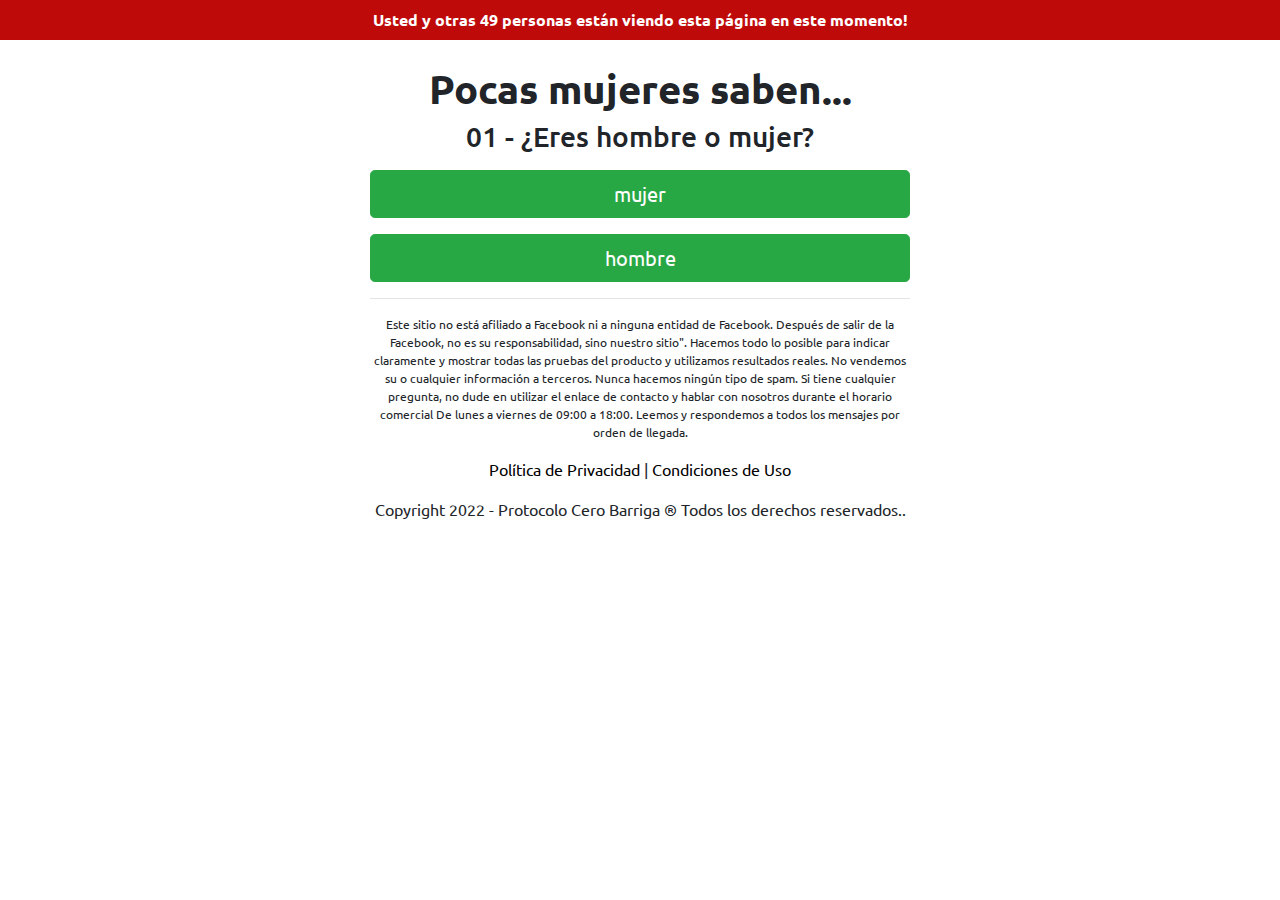
<file: quiz/index.html>
<!DOCTYPE html>
<html lang="pt-br">
  <head>
    <meta charset="utf-8">
    <meta name="viewport" content="width=device-width, initial-scale=1, shrink-to-fit=no">
    <link rel="stylesheet" href="https://stackpath.bootstrapcdn.com/bootstrap/4.1.3/css/bootstrap.min.css">
    <link rel="stylesheet" href="https://fonts.googleapis.com/css2?family=Ubuntu&display=swap">
    <link rel="shortcut icon" href="https://queimade3semanas.com/files/favicon.ico">
    <title>Protocolo Cero Barriga</title>
    <style>
      body {
        font-family: 'Ubuntu', sans-serif;
      }
      h1 {
        font-weight: bold;
      }
      nav {
        background-color: #BF0A0A;
      }
      span {
        font-weight: bold;
        color: white;
      }
      .smal {
        font-size: 12px;
      }
      .cpi {
        font-size: 20px;
      }
      .hide {
        display: none;
      }
    </style>
  </head>
  <body>
    <nav class="navbar justify-content-center text-center">
      <span>
        Usted y otras 49 personas están viendo esta página en este momento!
      </span>
    </nav>
    <div class="container py-4">
      <div class="row justify-content-center">
        <div class="col-lg-6 text-center">
          <h1>Pocas mujeres saben...</h1>
          <div id="p1">
            <h3>01 - ¿Eres hombre o mujer?</h3>
            <button onclick="next2()" class="btn btn-success btn-lg btn-block mt-3">mujer</button>
            <button onclick="next2()" class="btn btn-success btn-lg btn-block mt-3">hombre</button>
            
          </div>
          <div id="p2" class="hide">
            <h3>02 - ¿Realmente quieres conocer este secreto?</h3>
            <button onclick="next3()" class="btn btn-success btn-lg btn-block mt-3">sí</button>
            <button onclick="next3()" class="btn btn-success btn-lg btn-block mt-3">no</button>
            
          </div>
          <div id="p3" class="hide">
            <h3>03 - El siguiente video tiene un límite para que muy pocas personas lo vean al mismo tiempo ... ¿Tiene la intención de ver hasta el final?</h3>
            <button onclick="next4()" class="btn btn-success btn-lg btn-block mt-3">sí</button>
            <button onclick="next4()" class="btn btn-success btn-lg btn-block mt-3">no</button>
            
          
          </div>
          <hr>
          <p class="mt-3 smal">Este sitio no está afiliado a Facebook ni a ninguna entidad de Facebook.</b> Después de salir de la
          Facebook, no es su responsabilidad, sino nuestro sitio". Hacemos todo lo posible para indicar
          claramente y mostrar todas las pruebas del producto y utilizamos resultados reales. No vendemos su
          o cualquier información a terceros. Nunca hacemos ningún tipo de spam. Si tiene
          cualquier pregunta, no dude en utilizar el enlace de contacto y hablar con nosotros durante el horario comercial
          De lunes a viernes de 09:00 a 18:00. Leemos y respondemos a todos los mensajes por orden de llegada.</p>
          <p><a href="https://vidafelizz.site/privacidade.html" style="color: black;">Política de Privacidad</a> | <a href="https://vidafelizz.site/termos.html" style="color: black;">Condiciones de Uso</a></p>
          <p>Copyright 2022 - Protocolo Cero Barriga ® Todos los derechos reservados..</p>
        </div>
      </div>
    </div>
    <script>
      function next2() {
        document.getElementById("p1").classList.add("hide")
        document.getElementById("p2").classList.remove("hide")
      }
      function next3() {
        document.getElementById("p2").classList.add("hide")
        document.getElementById("p3").classList.remove("hide")
      }
      function next4() {
        location.href="https://vidafelizz.site" // SEU LINK AQUI
      }
    </script>
    <script src="https://code.jquery.com/jquery-3.3.1.slim.min.js"></script>
    <script src="https://cdnjs.cloudflare.com/ajax/libs/popper.js/1.14.3/umd/popper.min.js"></script>
    <script src="https://stackpath.bootstrapcdn.com/bootstrap/4.1.3/js/bootstrap.min.js"></script>
  </body>
</html>
</file>
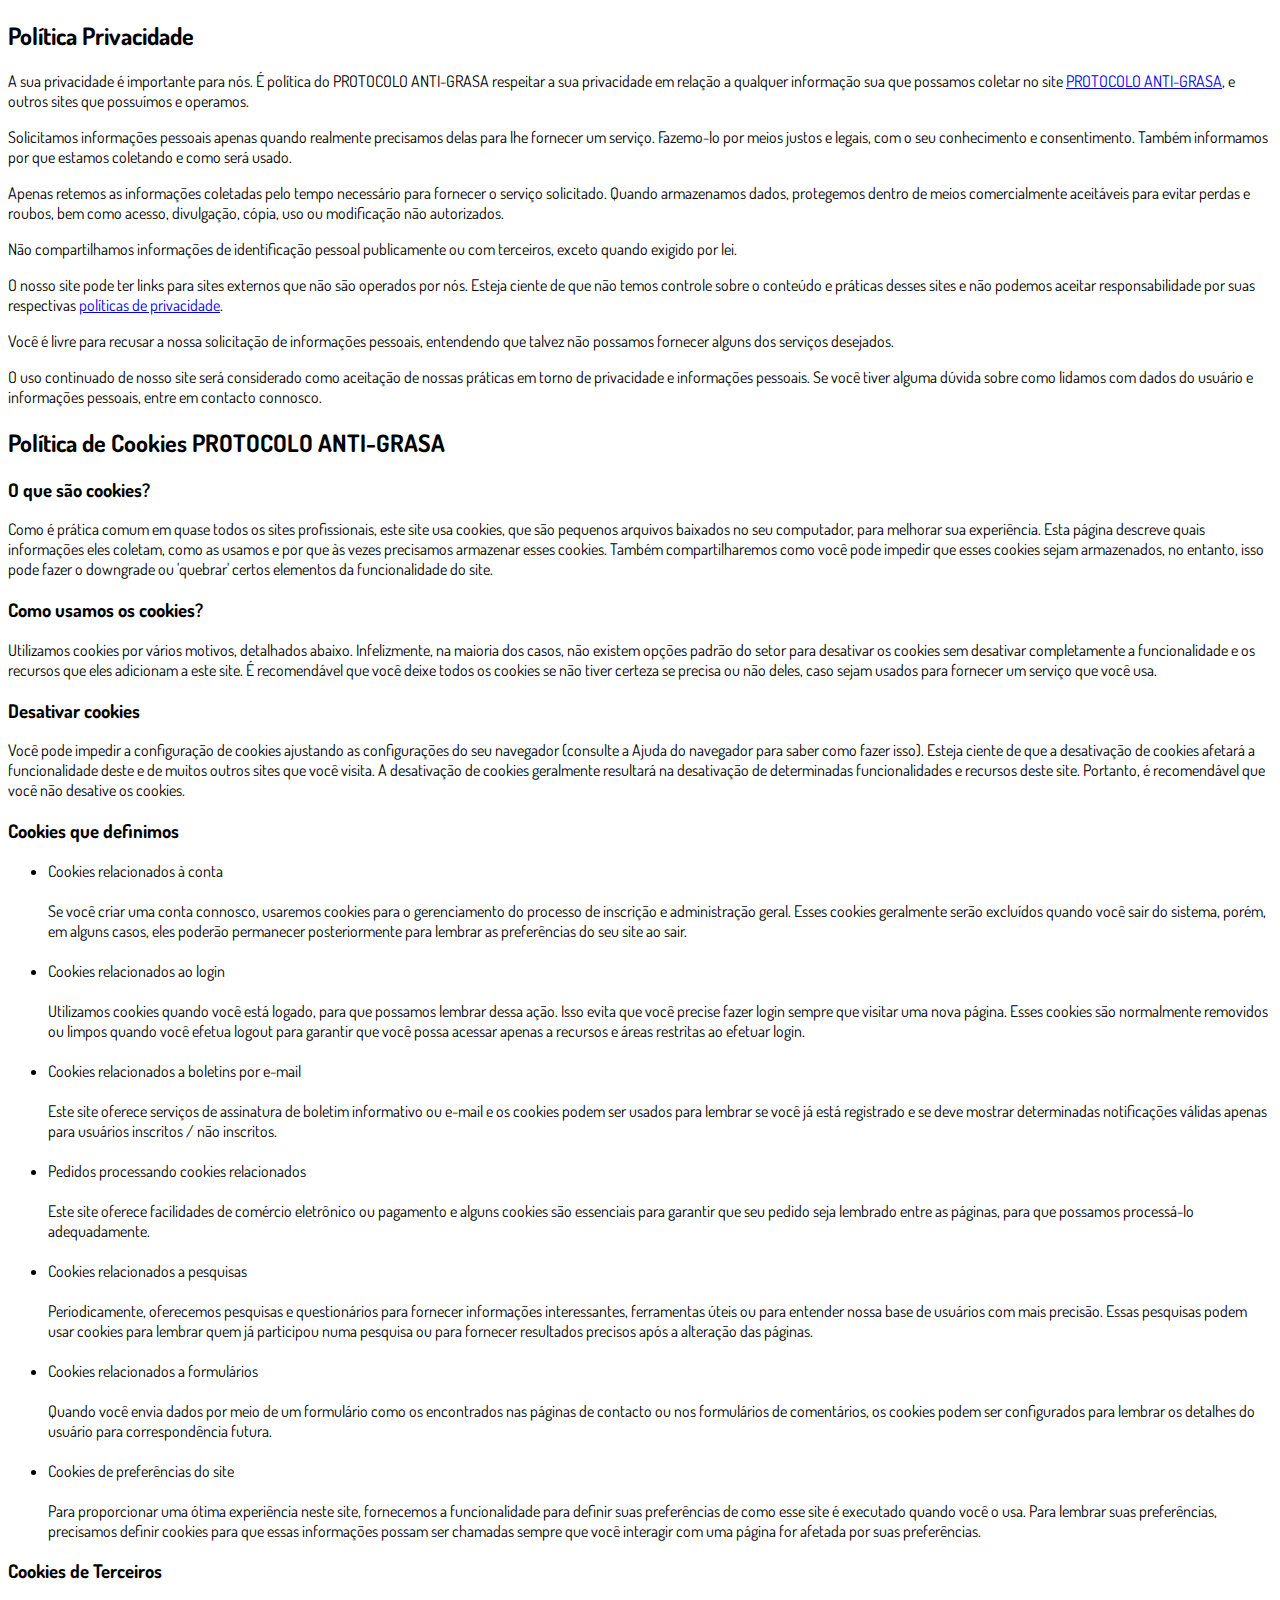
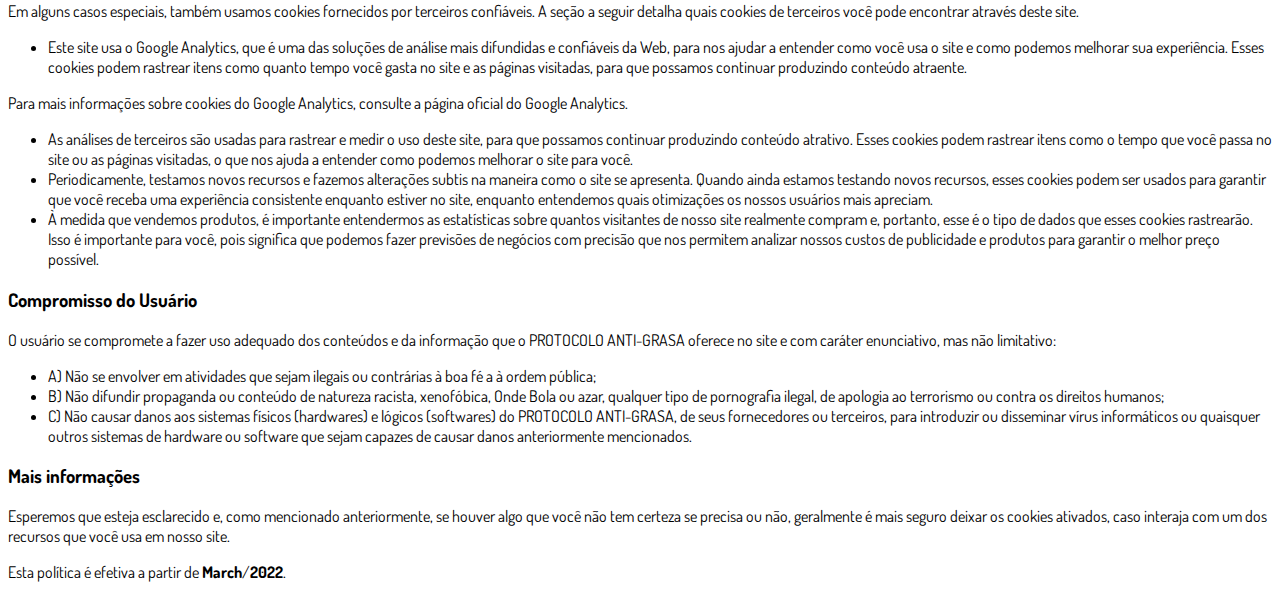
<file: privacidade.html>
<!DOCTYPE html>
<html lang="pt-br">
  <head>
    <meta charset="utf-8">
    <meta name="viewport" content="width=device-width, initial-scale=1, shrink-to-fit=no">

    <link rel="stylesheet" href="https://stackpath.bootstrapcdn.com/bootstrap/4.1.3/css/bootstrap.min.css" integrity="sha384-MCw98/SFnGE8fJT3GXwEOngsV7Zt27NXFoaoApmYm81iuXoPkFOJwJ8ERdknLPMO" crossorigin="anonymous">

    <link rel="preconnect" href="https://fonts.googleapis.com">
    <link rel="preconnect" href="https://fonts.gstatic.com" crossorigin>
    <link href="https://fonts.googleapis.com/css2?family=Dosis:wght@200;300;400;500;600;700;800&display=swap" rel="stylesheet">
    
    <!-- Ícone da Página -->
    <link rel="shortcut icon" type="image/jpg" href="./assets/img/favicon.png">

    <!-- Título da Página -->
    <title>Política de Privacidade | PROTOCOLO ANTI-GRASA</title>
    
    <style type="text/css">
      body {
        font-family: 'Dosis', sans-serif;
      }
    </style>

  </head>
  <body>
    
    <div class="container py-5">
      <div class="row justify-content-center">
        <div class="col-lg-8">
          <h2>Política Privacidade</h2>                    <p>A sua privacidade é importante para nós. É política do PROTOCOLO ANTI-GRASA respeitar a sua privacidade em relação a qualquer informação sua que possamos coletar no site <a href="#">PROTOCOLO ANTI-GRASA</a>, e outros sites que possuímos e operamos.</p>                    <p>Solicitamos informações pessoais apenas quando realmente precisamos delas para lhe fornecer um serviço. Fazemo-lo por meios justos e legais, com o seu conhecimento e consentimento. Também informamos por que estamos coletando e como será usado.                    </p>                    <p>Apenas retemos as informações coletadas pelo tempo necessário para fornecer o serviço solicitado. Quando armazenamos dados, protegemos dentro de meios comercialmente aceitáveis ​​para evitar perdas e roubos, bem como acesso, divulgação, cópia, uso ou                        modificação não autorizados.</p>                    <p>Não compartilhamos informações de identificação pessoal publicamente ou com terceiros, exceto quando exigido por lei.</p>                    <p>O nosso site pode ter links para sites externos que não são operados por nós. Esteja ciente de que não temos controle sobre o conteúdo e práticas desses sites e não podemos aceitar responsabilidade por suas respectivas <a href='https://politicaprivacidade.com' target='_BLANK'>políticas de privacidade</a>.                    </p>                    <p>Você é livre para recusar a nossa solicitação de informações pessoais, entendendo que talvez não possamos fornecer alguns dos serviços desejados.</p>                    <p>O uso continuado de nosso site será considerado como aceitação de nossas práticas em torno de privacidade e informações pessoais. Se você tiver alguma dúvida sobre como lidamos com dados do usuário e informações pessoais, entre em contacto connosco.</p>                    <h2>Política de Cookies PROTOCOLO ANTI-GRASA</h2>                    <h3>O que são cookies?</h3>                    <p>Como é prática comum em quase todos os sites profissionais, este site usa cookies, que são pequenos arquivos baixados no seu computador, para melhorar sua experiência. Esta página descreve quais informações eles coletam, como as usamos e por que às vezes                        precisamos armazenar esses cookies. Também compartilharemos como você pode impedir que esses cookies sejam armazenados, no entanto, isso pode fazer o downgrade ou 'quebrar' certos elementos da funcionalidade do site.</p>                    <h3>Como usamos os cookies?</h3>                    <p>Utilizamos cookies por vários motivos, detalhados abaixo. Infelizmente, na maioria dos casos, não existem opções padrão do setor para desativar os cookies sem desativar completamente a funcionalidade e os recursos que eles adicionam a este site. É recomendável                        que você deixe todos os cookies se não tiver certeza se precisa ou não deles, caso sejam usados ​​para fornecer um serviço que você usa.</p>                    <h3>Desativar cookies</h3>                    <p>Você pode impedir a configuração de cookies ajustando as configurações do seu navegador (consulte a Ajuda do navegador para saber como fazer isso). Esteja ciente de que a desativação de cookies afetará a funcionalidade deste e de muitos outros sites que                        você visita. A desativação de cookies geralmente resultará na desativação de determinadas funcionalidades e recursos deste site. Portanto, é recomendável que você não desative os cookies.</p>                    <h3>Cookies que definimos</h3>                    <ul>                        <li>                            Cookies relacionados à conta<br><br> Se você criar uma conta connosco, usaremos cookies para o gerenciamento do processo de inscrição e administração geral. Esses cookies geralmente serão excluídos quando você sair do sistema, porém, em alguns                            casos, eles poderão permanecer posteriormente para lembrar as preferências do seu site ao sair.<br><br>                        </li>                        <li>                            Cookies relacionados ao login<br><br> Utilizamos cookies quando você está logado, para que possamos lembrar dessa ação. Isso evita que você precise fazer login sempre que visitar uma nova página. Esses cookies são normalmente removidos ou limpos                            quando você efetua logout para garantir que você possa acessar apenas a recursos e áreas restritas ao efetuar login.<br><br>                        </li>                        <li>                            Cookies relacionados a boletins por e-mail<br><br> Este site oferece serviços de assinatura de boletim informativo ou e-mail e os cookies podem ser usados ​​para lembrar se você já está registrado e se deve mostrar determinadas notificações                            válidas apenas para usuários inscritos / não inscritos.<br><br>                        </li>                        <li>                            Pedidos processando cookies relacionados<br><br> Este site oferece facilidades de comércio eletrônico ou pagamento e alguns cookies são essenciais para garantir que seu pedido seja lembrado entre as páginas, para que possamos processá-lo adequadamente.<br><br>                        </li>                        <li>                            Cookies relacionados a pesquisas<br><br> Periodicamente, oferecemos pesquisas e questionários para fornecer informações interessantes, ferramentas úteis ou para entender nossa base de usuários com mais precisão. Essas pesquisas podem usar cookies                            para lembrar quem já participou numa pesquisa ou para fornecer resultados precisos após a alteração das páginas.<br><br>                        </li>                        <li>                            Cookies relacionados a formulários<br><br> Quando você envia dados por meio de um formulário como os encontrados nas páginas de contacto ou nos formulários de comentários, os cookies podem ser configurados para lembrar os detalhes do usuário                            para correspondência futura.<br><br>                        </li>                        <li>                            Cookies de preferências do site<br><br> Para proporcionar uma ótima experiência neste site, fornecemos a funcionalidade para definir suas preferências de como esse site é executado quando você o usa. Para lembrar suas preferências, precisamos                            definir cookies para que essas informações possam ser chamadas sempre que você interagir com uma página for afetada por suas preferências.<br>                        </li>                    </ul>                    <h3>Cookies de Terceiros</h3>                    <p>Em alguns casos especiais, também usamos cookies fornecidos por terceiros confiáveis. A seção a seguir detalha quais cookies de terceiros você pode encontrar através deste site.</p>                    <ul>                        <li>                            Este site usa o Google Analytics, que é uma das soluções de análise mais difundidas e confiáveis ​​da Web, para nos ajudar a entender como você usa o site e como podemos melhorar sua experiência. Esses cookies podem rastrear itens como quanto tempo                            você gasta no site e as páginas visitadas, para que possamos continuar produzindo conteúdo atraente.                        </li>                    </ul>                    <p>Para mais informações sobre cookies do Google Analytics, consulte a página oficial do Google Analytics.</p>                    <ul>                        <li>                            As análises de terceiros são usadas para rastrear e medir o uso deste site, para que possamos continuar produzindo conteúdo atrativo. Esses cookies podem rastrear itens como o tempo que você passa no site ou as páginas visitadas, o que nos ajuda a entender                            como podemos melhorar o site para você.</li>                        <li>                            Periodicamente, testamos novos recursos e fazemos alterações subtis na maneira como o site se apresenta. Quando ainda estamos testando novos recursos, esses cookies podem ser usados ​​para garantir que você receba uma experiência consistente enquanto                            estiver no site, enquanto entendemos quais otimizações os nossos usuários mais apreciam.</li>                        <li>                            À medida que vendemos produtos, é importante entendermos as estatísticas sobre quantos visitantes de nosso site realmente compram e, portanto, esse é o tipo de dados que esses cookies rastrearão. Isso é importante para você, pois significa que podemos                            fazer previsões de negócios com precisão que nos permitem analizar nossos custos de publicidade e produtos para garantir o melhor preço possível.</li>                                            </ul>                    <h3>Compromisso do Usuário</h3>                                <p>O usuário se compromete a fazer uso adequado dos conteúdos e da informação que o PROTOCOLO ANTI-GRASA oferece no site e com caráter enunciativo, mas não limitativo:</p>                                        <ul>                        <li>A) Não se envolver em atividades que sejam ilegais ou contrárias à boa fé a à ordem pública;</li>                        <li>B) Não difundir propaganda ou conteúdo de natureza racista, xenofóbica, <a style='color: inherit !important; text-decoration:none !important;' href='https://ondeapostar.pt/onde-da-a-bola/'>Onde Bola</a> ou azar, qualquer tipo de pornografia ilegal, de apologia ao terrorismo ou contra os direitos humanos;</li>                        <li>C) Não causar danos aos sistemas físicos (hardwares) e lógicos (softwares) do PROTOCOLO ANTI-GRASA, de seus fornecedores ou terceiros, para introduzir ou disseminar vírus informáticos ou quaisquer outros sistemas de hardware ou software que sejam capazes de causar danos anteriormente mencionados.</li>                    </ul>                                        <h3>Mais informações</h3>                    <p>Esperemos que esteja esclarecido e, como mencionado anteriormente, se houver algo que você não tem certeza se precisa ou não, geralmente é mais seguro deixar os cookies ativados, caso interaja com um dos recursos que você usa em nosso site.</p>                    <p>Esta política é efetiva a partir de <strong>March</strong>/<strong>2022</strong>.</p>
        </div>
      </div>
    </div>

    <script src="https://code.jquery.com/jquery-3.3.1.slim.min.js" integrity="sha384-q8i/X+965DzO0rT7abK41JStQIAqVgRVzpbzo5smXKp4YfRvH+8abtTE1Pi6jizo" crossorigin="anonymous"></script>
    <script src="https://cdnjs.cloudflare.com/ajax/libs/popper.js/1.14.3/umd/popper.min.js" integrity="sha384-ZMP7rVo3mIykV+2+9J3UJ46jBk0WLaUAdn689aCwoqbBJiSnjAK/l8WvCWPIPm49" crossorigin="anonymous"></script>
    <script src="https://stackpath.bootstrapcdn.com/bootstrap/4.1.3/js/bootstrap.min.js" integrity="sha384-ChfqqxuZUCnJSK3+MXmPNIyE6ZbWh2IMqE241rYiqJxyMiZ6OW/JmZQ5stwEULTy" crossorigin="anonymous"></script>
  </body>
</html>
</file>
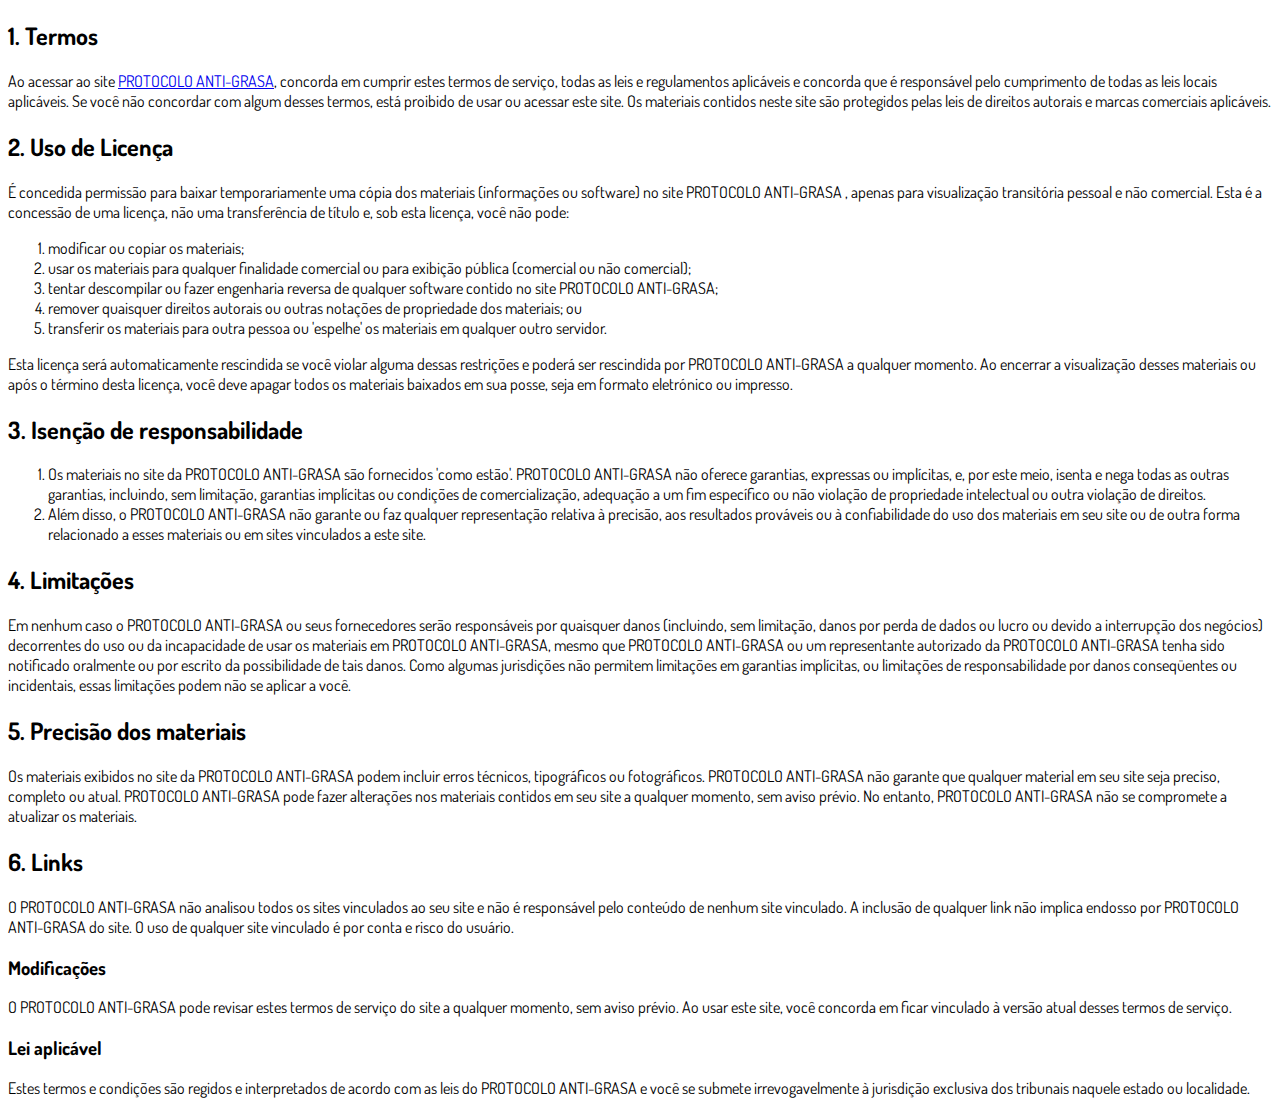
<file: termos.html>
<!DOCTYPE html>
<html lang="pt-br">
  <head>
    <meta charset="utf-8">
    <meta name="viewport" content="width=device-width, initial-scale=1, shrink-to-fit=no">

    <link rel="stylesheet" href="https://stackpath.bootstrapcdn.com/bootstrap/4.1.3/css/bootstrap.min.css" integrity="sha384-MCw98/SFnGE8fJT3GXwEOngsV7Zt27NXFoaoApmYm81iuXoPkFOJwJ8ERdknLPMO" crossorigin="anonymous">

    <link rel="preconnect" href="https://fonts.googleapis.com">
    <link rel="preconnect" href="https://fonts.gstatic.com" crossorigin>
    <link href="https://fonts.googleapis.com/css2?family=Dosis:wght@200;300;400;500;600;700;800&display=swap" rel="stylesheet">
    
    <!-- Ícone da Página -->
    <link rel="shortcut icon" type="image/jpg" href="./assets/img/favicon.png">

    <!-- Título da Página -->
    <title>Termos de Uso | PROTOCOLO ANTI-GRASA</title>
    
    <style type="text/css">
      body {
        font-family: 'Dosis', sans-serif;
      }
    </style>

  </head>
  <body>
    
    <div class="container py-5">
      <div class="row justify-content-center">
        <div class="col-lg-8">
          <h2>1. Termos</h2>            <p>Ao acessar ao site <a href='#'>PROTOCOLO ANTI-GRASA</a>, concorda em cumprir estes termos de serviço, todas as leis e regulamentos aplicáveis ​​e concorda que é responsável pelo cumprimento de todas as leis locais aplicáveis. Se você não concordar com algum                desses termos, está proibido de usar ou acessar este site. Os materiais contidos neste site são protegidos pelas leis de direitos autorais e marcas comerciais aplicáveis.</p>            <h2>2. Uso de Licença</h2>            <p>É concedida permissão para baixar temporariamente uma cópia dos materiais (informações ou software) no site PROTOCOLO ANTI-GRASA , apenas para visualização transitória pessoal e não comercial. Esta é a concessão de uma licença, não uma transferência de título e,                sob esta licença, você não pode: </p>            <ol>            <li>modificar ou copiar os materiais;  </li>            <li>usar os materiais para qualquer finalidade comercial ou para exibição pública (comercial ou não comercial);  </li>            <li>tentar descompilar ou fazer engenharia reversa de qualquer software contido no site PROTOCOLO ANTI-GRASA;  </li>            <li>remover quaisquer direitos autorais ou outras notações de propriedade dos materiais; ou  </li>            <li>transferir os materiais para outra pessoa ou 'espelhe' os materiais em qualquer outro servidor.</li>            </ol>            <p>Esta licença será automaticamente rescindida se você violar alguma dessas restrições e poderá ser rescindida por PROTOCOLO ANTI-GRASA a qualquer momento. Ao encerrar a visualização desses materiais ou após o término desta licença, você deve apagar todos os materiais                baixados em sua posse, seja em formato eletrónico ou impresso.</p>            <h2>3. Isenção de responsabilidade</h2>            <ol>            <li>Os materiais no site da PROTOCOLO ANTI-GRASA são fornecidos 'como estão'. PROTOCOLO ANTI-GRASA não oferece garantias, expressas ou implícitas, e, por este meio, isenta e nega todas as outras garantias, incluindo, sem limitação, garantias implícitas ou condições de comercialização,            adequação a um fim específico ou não violação de propriedade intelectual ou outra violação de direitos. </li>            <li>Além disso, o PROTOCOLO ANTI-GRASA não garante ou faz qualquer representação relativa à precisão, aos resultados prováveis ​​ou à confiabilidade do uso dos            materiais em seu site ou de outra forma relacionado a esses materiais ou em sites vinculados a este site.</li>            </ol>            <h2>4. Limitações</h2>            <p>Em nenhum caso o PROTOCOLO ANTI-GRASA ou seus fornecedores serão responsáveis ​​por quaisquer danos (incluindo, sem limitação, danos por perda de dados ou lucro ou devido a interrupção dos negócios) decorrentes do uso ou da incapacidade de usar os materiais em PROTOCOLO ANTI-GRASA,                mesmo que PROTOCOLO ANTI-GRASA ou um representante autorizado da PROTOCOLO ANTI-GRASA tenha sido notificado oralmente ou por escrito da possibilidade de tais danos. Como algumas jurisdições não permitem limitações em garantias implícitas, ou limitações de responsabilidade                por danos conseqüentes ou incidentais, essas limitações podem não se aplicar a você.</p>            <h2>5. Precisão dos materiais</h2>            <p>Os materiais exibidos no site da PROTOCOLO ANTI-GRASA podem incluir erros técnicos, tipográficos ou fotográficos. PROTOCOLO ANTI-GRASA não garante que qualquer material em seu site seja preciso, completo ou atual. PROTOCOLO ANTI-GRASA pode fazer alterações nos materiais contidos em seu                site a qualquer momento, sem aviso prévio. No entanto, PROTOCOLO ANTI-GRASA não se compromete a atualizar os materiais.</p>            <h2>6. Links</h2>            <p>O PROTOCOLO ANTI-GRASA não analisou todos os sites vinculados ao seu site e não é responsável pelo conteúdo de nenhum site vinculado. A inclusão de qualquer link não implica endosso por PROTOCOLO ANTI-GRASA do site. O uso de qualquer site vinculado é por conta e risco do usuário.</p>            </p>            <h3>Modificações</h3>            <p>O PROTOCOLO ANTI-GRASA pode revisar estes termos de serviço do site a qualquer momento, sem aviso prévio. Ao usar este site, você concorda em ficar vinculado à versão atual desses termos de serviço.</p>            <h3>Lei aplicável</h3>            <p>Estes termos e condições são regidos e interpretados de acordo com as leis do PROTOCOLO ANTI-GRASA e você se submete irrevogavelmente à jurisdição exclusiva dos tribunais naquele estado ou localidade.</p>
        </div>
      </div>
    </div>

    <script src="https://code.jquery.com/jquery-3.3.1.slim.min.js" integrity="sha384-q8i/X+965DzO0rT7abK41JStQIAqVgRVzpbzo5smXKp4YfRvH+8abtTE1Pi6jizo" crossorigin="anonymous"></script>
    <script src="https://cdnjs.cloudflare.com/ajax/libs/popper.js/1.14.3/umd/popper.min.js" integrity="sha384-ZMP7rVo3mIykV+2+9J3UJ46jBk0WLaUAdn689aCwoqbBJiSnjAK/l8WvCWPIPm49" crossorigin="anonymous"></script>
    <script src="https://stackpath.bootstrapcdn.com/bootstrap/4.1.3/js/bootstrap.min.js" integrity="sha384-ChfqqxuZUCnJSK3+MXmPNIyE6ZbWh2IMqE241rYiqJxyMiZ6OW/JmZQ5stwEULTy" crossorigin="anonymous"></script>
  </body>
</html>
</file>
